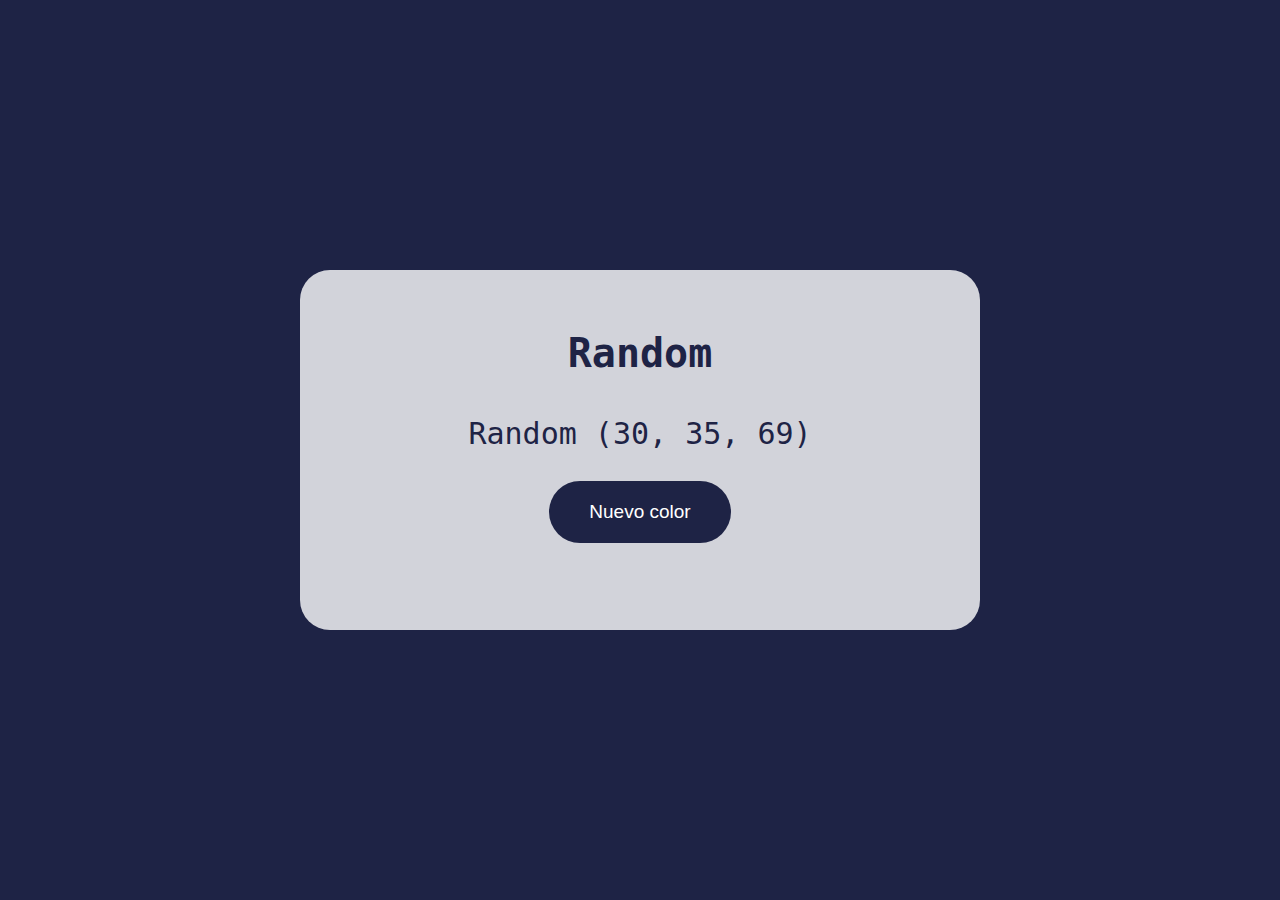
<file: Semana 1/Color generator/index.html>
<!DOCTYPE html>
<html lang="en">
<head>
    <meta charset="UTF-8">
    <meta http-equiv="X-UA-Compatible" content="IE=edge">
    <meta name="viewport" content="width=device-width, initial-scale=1.0">
    <link rel="stylesheet" href="style.css">
    <title> Colores </title>
</head>
<body>
    <main class="container">
        <div class="color-card"></div>
        <div class="content">
            <h3 class="title">Random</h3>
            <p class="color-num"> Random (30, 35, 69)</p>
            <button id="button">Nuevo color</button>
        </div>
        
    </main>

    <script src="script.js"></script>
</body>
</html>
</file>
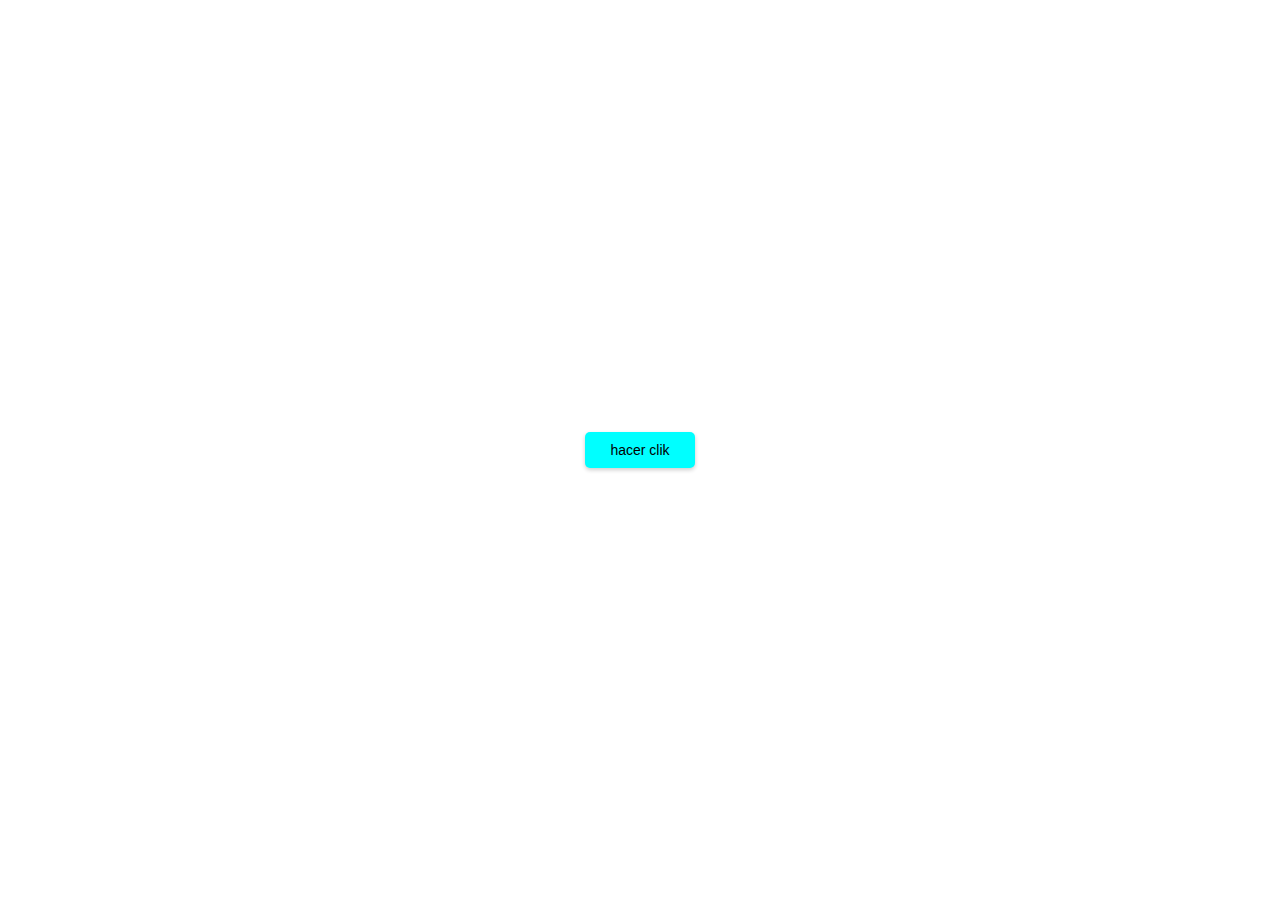
<file: Semana 1/Modal/index.html>
<!DOCTYPE html>
<html lang="en">
<head>
    <meta charset="UTF-8">
    <meta http-equiv="X-UA-Compatible" content="IE=edge">
    <meta name="viewport" content="width=device-width, initial-scale=1.0">
    <link rel="stylesheet" href="style.css">
    <title>Ventana Modal</title>
</head>
<body>
    <button id="open">
        hacer clik
    </button>

    <div class="modal-container" id="modal-container">
        <div class="modal">
            <h1>Ventana Modal</h1>
            <p>
                Hola, es realmente un dolor a seguir. ¡Cualquiera, vida! Para aquellos de nosotros de quienes acusamos, los acusadores proveen para que sea perdonado, que así sea, para aquellos que alaban, pero los que están presentes buscan escapar de la angustia. Para algunos, eso?
            </p>
            <button id="close">cerrar</button>
        </div>
    </div>
    <script src="script.js"></script>
</body>
</html>
</file>
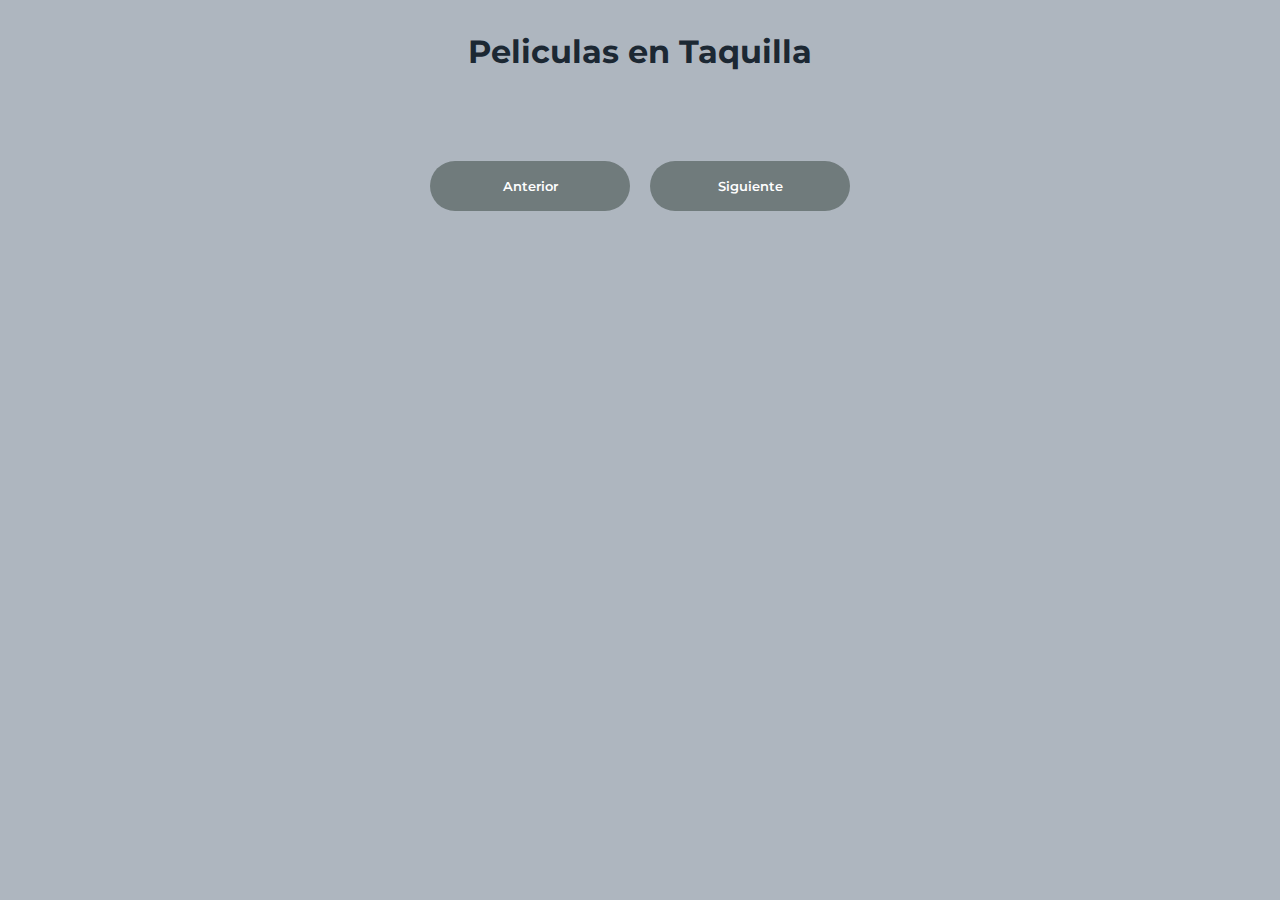
<file: Semana 1/movie/index.html>
<!DOCTYPE html>
<html lang="en">
<head>
    <meta charset="UTF-8">
    <meta http-equiv="X-UA-Compatible" content="IE=edge">
    <meta name="viewport" content="width=device-width, initial-scale=1.0">
    <link rel="preconnect" href="https://fonts.googleapis.com">
	<link rel="preconnect" href="https://fonts.gstatic.com" crossorigin>
	<link href="https://fonts.googleapis.com/css2?family=Montserrat:wght@600&display=swap" rel="stylesheet">
	<link rel="stylesheet" href="style.css">
	<title> Peliculas </title>
</head>
<body>
    <h1 class="populares"> Peliculas en Taquilla </h1>
	<div class="contenedor" id="contenedor"></div>

	<div class="paginacion">
		<button id="btnAnterior">Anterior</button>
		<button id="btnSiguiente">Siguiente</button>
	</div>

	<script src="script.js"></script>
    
</body>
</html>
</file>
<file: Semana 1/Color generator/style.css>
:root{
    --bg:#1e2345;
    font-size:10px
}

body{
    background-color:var(--bg);
    display:grid;
    font-family:"Roboto Mono",monospace;
    height:100vh;margin:0;
    place-items:center
}

p{
    color:var(--bg);
    font-size:3rem;
    font-weight:400;
    margin:0
}

button{
    background:var(--bg);
    border-radius:100px;
    border:none;
    color:#fff;
    cursor:pointer;
    font-size:1.9rem;
    outline:0;
    padding:2rem 4rem;
    text-align:center;
    transition:opacity .4s ease-in-out
}

button:hover{
    opacity:.8
}

.container{
    background:rgba(255,255,255,.8);
    border-radius:30px;
    height:320px;
    padding:20px;
    width:50%;
    text-align:center
}
@media only screen and (max-width:1024px)

{
    .container{width:70%}
}

.title{
    color:var(--bg);font-size:4rem
}
.color-num{
    color:var(--bg);
    margin:30px 0
}
</file>
<file: Semana 1/Modal/style.css>
*{
    box-sizing:border-box
}

body{
    display:flex;
    align-items:center;
    justify-content:center;
    min-height:100vh;
    margin:0
}

button{
    border:0;
    background-color:#0ff;
    border-radius:5px;
    box-shadow:0 2px 4px rgba(0,0,0,.2);
    font-size:14px;
    padding:10px 25px;
    cursor:pointer
}

.modal-container{
    display:flex;
    background:rgba(0,0,0,.3);
    align-items:center;
    justify-content:center;
    position:fixed;
    pointer-events:none;
    top:0;
    left:125%;
    height:100vh;
    width:100vw;
    transition:.5s all ease-in-out
}

.modal{
    background:#fff;
    width:600px;
    max-width:100%;
    padding:30px 50px;
    border-radius:5px;
    box-shadow:0 2px 4px rgba(0,0,0,.2);
    text-align:center
}

.active{
    pointer-events:auto;
    left:0
}
</file>
<file: Semana 1/movie/style.css>
* {
	margin: 0;
	padding: 0;
	box-sizing: border-box;
}

body {
	font-family: 'Montserrat', sans-serif;
	background: #AEB6BF;
	color: #1C2833;
}

.contenedor {
	width: 90%;
	max-width: 1000px;
	margin: 40px auto 40px auto;

	display: grid;
	grid-template-columns: repeat(4, 1fr);
	gap: 40px;
}

.populares {
	color: #1C2833;
	text-align: center;
	margin-top: 2rem;
}

.contenedor .pelicula {
	text-align: center;
}

.contenedor .pelicula .titulo {
	font-size: 16px;
	font-weight: 600;
}

.contenedor .pelicula .poster {
	width: 100%;
	margin-bottom: 10px;
	border-radius: 15px;
}

.paginacion {
	bottom: 0;
	width: 100%;
	display: flex;
	justify-content: center;
	gap: 20px;
	padding: 10px;
}

.paginacion button {
	cursor: pointer;
	border: none;
	display: flex;
	align-items: center;
	justify-content: center;
	text-align: center;
	height: 50px;
	width: 200px;
	background: #707B7C;
	color: #fff;
	border-radius: 100px;
	font-family: 'Montserrat', sans-serif;
	font-weight: 600;
	transition: .3s ease all;
}

.paginacion button:hover {
	background: #F5CBA7 ;
}
</file>
